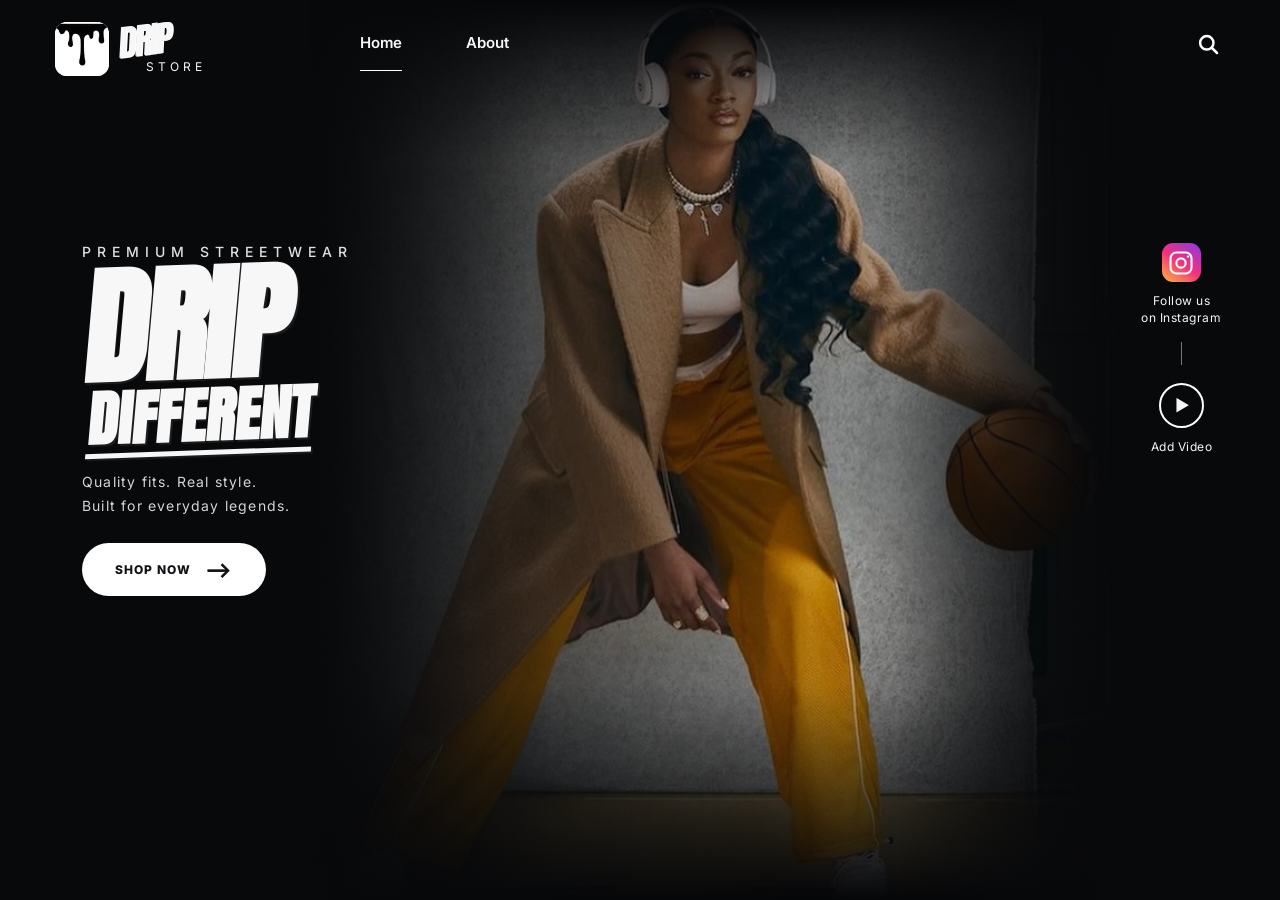
<file: index.html>
<!DOCTYPE html>
<html lang="en">
<head>
  <meta charset="UTF-8">
  <meta name="viewport" content="width=device-width, initial-scale=1.0">
  <meta name="theme-color" content="#08090b">
  <meta name="description" content="DRIP STORE — premium streetwear. Quality fits. Real style. Built for everyday legends.">
  <title>DRIP STORE — Drip Different</title>
  <link rel="preconnect" href="https://fonts.googleapis.com">
  <link rel="preconnect" href="https://fonts.gstatic.com" crossorigin>
  <link href="https://fonts.googleapis.com/css2?family=Anton&family=Inter:wght@300;400;500;600;700;800&display=swap" rel="stylesheet">
  <link rel="stylesheet" href="drip.css">
  <link rel="stylesheet" href="hero-image.css">
  <link rel="stylesheet" href="brand.css">
</head>
<body>
  <main class="hero" id="home">
    <div class="hero-photo" aria-hidden="true"></div>
    <div class="shade" aria-hidden="true"></div>
    <header class="topbar">
      <a class="brand" href="index.html" aria-label="Drip Store home">
        <span class="brand-image"><img src="assets/logo.jpeg" alt=""></span>
        <span class="brand-type">
          <span class="brand-word">DRIP</span>
          <span class="brand-sub">STORE</span>
        </span>
      </a>
      <nav class="main-nav" aria-label="Main navigation">
        <a class="active" href="index.html">Home</a>
        <a href="about.html">About</a>
      </nav>
      <button class="search-toggle icon-button" id="searchToggle" aria-label="Open search" aria-expanded="false">
        <svg viewBox="0 0 24 24" aria-hidden="true"><circle cx="10.8" cy="10.8" r="6.7"></circle><path d="m16 16 5 5"></path></svg>
      </button>
    </header>

    <form class="search-panel" id="searchPanel" role="search">
      <label class="sr-only" for="siteSearch">Search the store</label>
      <input id="siteSearch" type="search" placeholder="Search streetwear..." autocomplete="off">
      <button type="submit">Search</button>
    </form>

    <section class="hero-copy" aria-labelledby="heroTitle">
      <p class="eyebrow">PREMIUM STREETWEAR</p>
      <h1 id="heroTitle">DRIP <span>DIFFERENT</span></h1>
      <p class="intro">Quality fits. Real style.<br>Built for everyday legends.</p>
      <a class="shop-button" href="about.html">SHOP NOW <span aria-hidden="true">⟶</span></a>
    </section>

    <aside class="social-rail" aria-label="Social media">
      <a class="instagram-mark" href="https://www.instagram.com/" target="_blank" rel="noreferrer" aria-label="Follow us on Instagram">
        <svg viewBox="0 0 24 24" aria-hidden="true"><rect x="3" y="3" width="18" height="18" rx="5"></rect><circle cx="12" cy="12" r="4"></circle><circle class="dot" cx="18" cy="6.5" r="1"></circle></svg>
      </a>
      <p>Follow us<br>on Instagram</p>
      <span class="rail-line"></span>
      <button class="video-button" id="videoButton" aria-label="Add or view video"><span>▶</span></button>
      <p>Add Video</p>
    </aside>
    <div class="mobile-social"><a href="https://www.instagram.com/" target="_blank" rel="noreferrer">Instagram ↗</a><button id="mobileVideoButton">Add Video</button></div>
  </main>

  <dialog class="video-dialog" id="videoDialog">
    <button class="dialog-close" id="closeVideo" aria-label="Close dialog">×</button>
    <h2>DRIP STORE VIDEO</h2>
    <p>Add your brand video by editing the video source in <code>drip.js</code>.</p>
    <video id="brandVideo" controls playsinline hidden></video>
    <p class="small-note">Tip: place your video in the <code>assets</code> folder and set its path in the script.</p>
  </dialog>
  <script src="drip.js"></script>
</body>
</html>
</file>
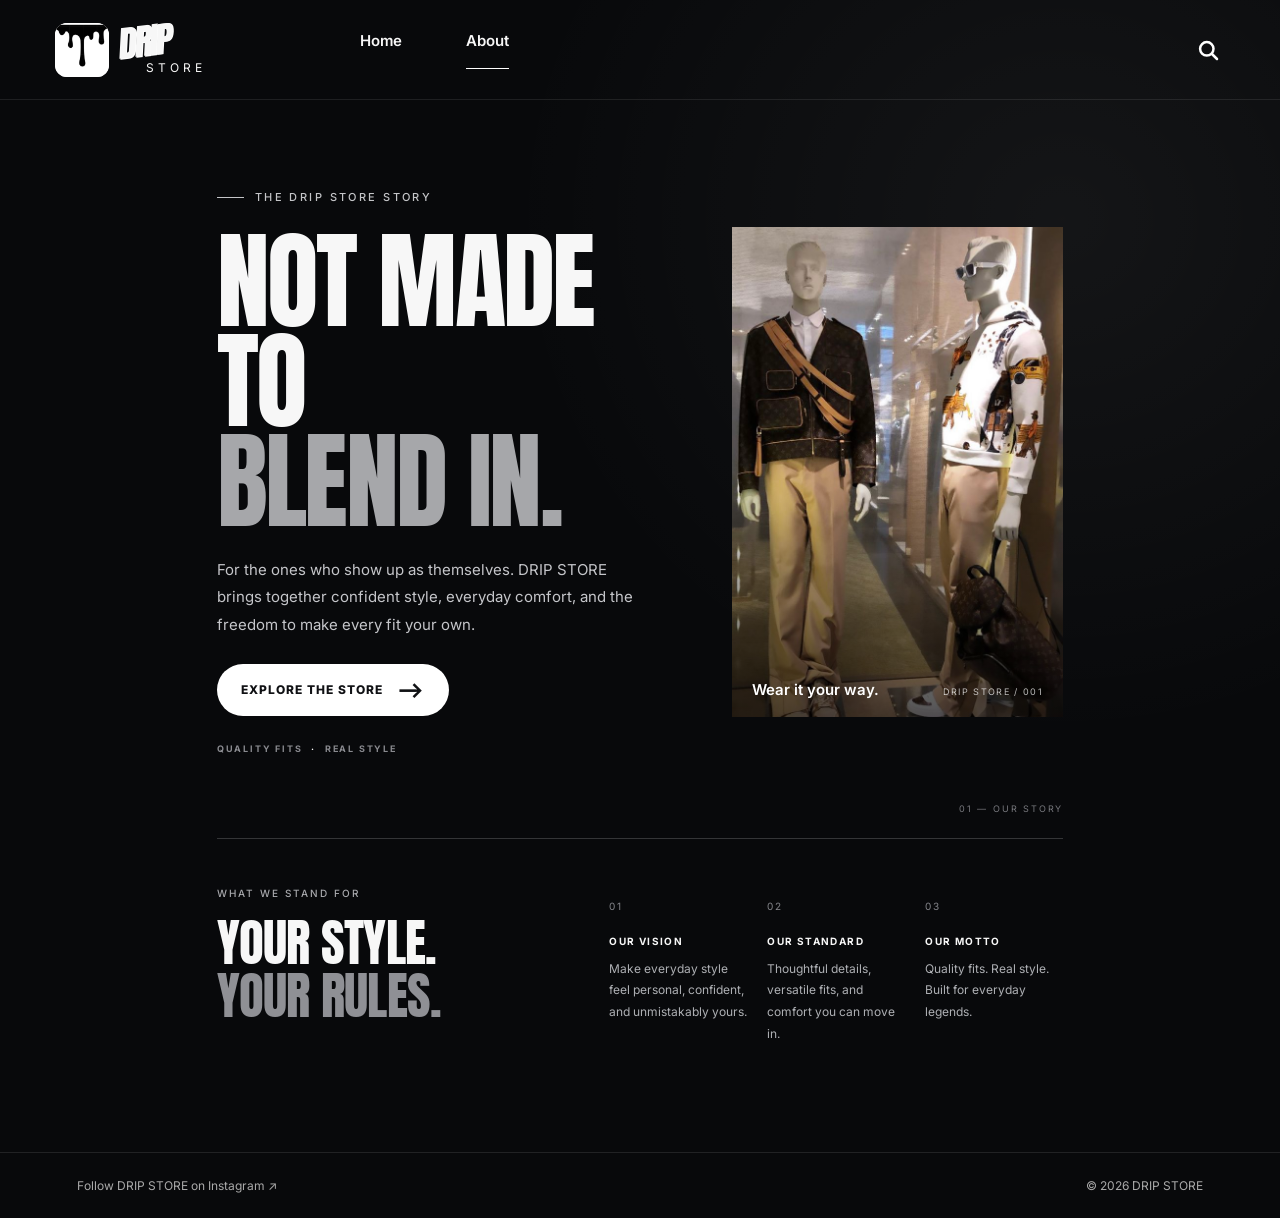
<file: about.html>
<!DOCTYPE html>
<html lang="en">
<head>
  <meta charset="UTF-8">
  <meta name="viewport" content="width=device-width, initial-scale=1.0">
  <meta name="theme-color" content="#08090b">
  <title>About — DRIP STORE</title>
  <link rel="preconnect" href="https://fonts.googleapis.com">
  <link rel="preconnect" href="https://fonts.gstatic.com" crossorigin>
  <link href="https://fonts.googleapis.com/css2?family=Anton&family=Inter:wght@300;400;500;600;700;800&display=swap" rel="stylesheet">
  <link rel="stylesheet" href="drip.css">
  <link rel="stylesheet" href="brand.css">
  <link rel="stylesheet" href="about.css">
</head>
<body class="about-page">
  <header class="topbar about-topbar">
    <a class="brand" href="index.html" aria-label="Drip Store home"><span class="brand-image"><img src="assets/logo.jpeg" alt=""></span><span class="brand-type"><span class="brand-word">DRIP</span><span class="brand-sub">STORE</span></span></a>
    <nav class="main-nav" aria-label="Main navigation"><a href="index.html">Home</a><a class="active" href="about.html">About</a></nav>
    <a class="search-toggle icon-button" href="index.html#searchToggle" aria-label="Go to search"><svg viewBox="0 0 24 24" aria-hidden="true"><circle cx="10.8" cy="10.8" r="6.7"></circle><path d="m16 16 5 5"></path></svg></a>
  </header>
  <main class="about-content">
    <section class="about-intro" aria-labelledby="about-title">
      <div class="about-intro-copy">
        <p class="eyebrow"><span class="about-eyebrow-line"></span> The Drip Store story</p>
        <h1 id="about-title">NOT MADE TO<br><span>BLEND IN.</span></h1>
        <p class="about-lead">For the ones who show up as themselves. DRIP STORE brings together confident style, everyday comfort, and the freedom to make every fit your own.</p>
        <a class="shop-button" href="index.html">EXPLORE THE STORE <span aria-hidden="true">⟶</span></a>
        <p class="about-signoff">QUALITY FITS <span aria-hidden="true">·</span> REAL STYLE</p>
      </div>
      <figure class="about-image">
        <img src="assets/about.jpeg" alt="A confident athlete in a relaxed, expressive streetwear look">
        <figcaption><span>Wear it your way.</span><span>DRIP STORE / 001</span></figcaption>
      </figure>
      <span class="about-index" aria-hidden="true">01 — OUR STORY</span>
    </section>

    <section class="about-values" aria-labelledby="values-title">
      <div class="values-heading">
        <p class="eyebrow">What we stand for</p>
        <h2 id="values-title">YOUR STYLE.<br><span>YOUR RULES.</span></h2>
      </div>
      <div class="about-columns">
        <article>
          <span class="value-number">01</span>
          <h3>OUR VISION</h3>
          <p>Make everyday style feel personal, confident, and unmistakably yours.</p>
        </article>
        <article>
          <span class="value-number">02</span>
          <h3>OUR STANDARD</h3>
          <p>Thoughtful details, versatile fits, and comfort you can move in.</p>
        </article>
        <article>
          <span class="value-number">03</span>
          <h3>OUR MOTTO</h3>
          <p>Quality fits. Real style. Built for everyday legends.</p>
        </article>
      </div>
    </section>
  </main>
  <footer class="site-footer"><a href="https://www.instagram.com/" target="_blank" rel="noreferrer">Follow DRIP STORE on Instagram ↗</a><span>© <span id="year"></span> DRIP STORE</span></footer>
  <script src="drip.js"></script>
</body>
</html>
</file>
<file: drip.css>
*{box-sizing:border-box} :root{--black:#08090b;--white:#f7f7f7;--muted:#c5c6ca} html{scroll-behavior:smooth} body{margin:0;background:var(--black);color:var(--white);font-family:Inter,Arial,sans-serif} a{color:inherit;text-decoration:none} button,input{font:inherit} button{color:inherit} .hero{position:relative;min-height:100svh;overflow:hidden;background:#090a0c;isolation:isolate}.hero-photo{position:absolute;inset:0 12% 0 24%;z-index:-3;background-image:url('assets/WhatsApp%20Image%202026-10-12%20at%2009.30.40.jpeg');background-size:cover;background-position:center 42%;filter:contrast(1.04)}.shade{position:absolute;inset:0;z-index:-2;background:linear-gradient(90deg,#08090bf7 0%,#08090be8 22%,#08090b91 39%,#08090b12 66%,#08090bf5 89%,#08090b 100%),linear-gradient(0deg,#08090b55,transparent 35%)}.topbar{position:relative;z-index:5;display:flex;align-items:flex-start;gap:clamp(40px,12vw,170px);padding:22px 4.3%}.brand{width:128px;display:flex;flex-direction:column;align-items:center;line-height:.8;flex-shrink:0}.crown{font-size:31px;line-height:.85;transform:rotate(-9deg);font-family:Arial,sans-serif}.brand-word{font-family:Anton,Impact,sans-serif;font-size:43px;letter-spacing:-2px;transform:skew(-10deg) rotate(-7deg);text-shadow:1px 1px 0 #fff}.brand-sub{font-size:12px;letter-spacing:4px;margin:7px 0 0 34px}.main-nav{display:flex;gap:64px;padding-top:11px;font-size:15px;font-weight:600}.main-nav a{position:relative;padding-bottom:19px}.main-nav a:after{content:"";position:absolute;left:0;right:100%;bottom:0;height:1px;background:white;transition:right .2s}.main-nav a:hover:after,.main-nav a.active:after{right:0}.icon-button{margin-left:auto;margin-top:5px;padding:5px;border:0;background:none;cursor:pointer}.icon-button svg{width:24px;height:24px;fill:none;stroke:white;stroke-width:2.5;stroke-linecap:round}.hero-copy{position:absolute;left:6.4%;top:27%;max-width:470px}.eyebrow{font-size:14px;letter-spacing:6px;font-weight:500;margin:0 0 15px;color:#e0e0e2}.hero-copy h1{font-family:Anton,Impact,sans-serif;font-size:clamp(76px,10vw,145px);line-height:.77;letter-spacing:-2px;margin:0 0 30px;transform:skew(-7deg) rotate(-2deg);text-shadow:2px 2px 0 rgba(255,255,255,.08)}.hero-copy h1 span{display:block;font-size:.47em;letter-spacing:0;margin:19px 0 0 12px;white-space:nowrap;text-decoration:underline;text-decoration-thickness:5px;text-underline-offset:9px}.intro{color:#d4d5d7;letter-spacing:1.2px;font-size:14px;line-height:1.7;margin:31px 0 26px}.shop-button{display:inline-flex;align-items:center;justify-content:center;gap:14px;min-width:184px;padding:19px 27px;border-radius:50px;background:#fff;color:#101114;font-size:12px;font-weight:800;letter-spacing:1px;transition:transform .2s,background .2s}.shop-button:hover{transform:translateY(-3px);background:#e9e9e9}.shop-button span{font-size:20px;line-height:10px}.social-rail{position:absolute;right:3.8%;top:27%;width:100px;display:flex;flex-direction:column;align-items:center;text-align:center;z-index:2}.instagram-mark{width:39px;height:39px;border-radius:11px;background:linear-gradient(35deg,#ffb83f,#f33179 48%,#8939e9);display:grid;place-items:center}.instagram-mark svg{width:28px;height:28px;fill:none;stroke:#fff;stroke-width:1.8}.instagram-mark .dot{fill:#fff;stroke:none}.social-rail p{font-size:12px;line-height:1.45;letter-spacing:.5px;margin:10px 0 15px}.rail-line{height:23px;width:1px;background:#777;margin:0 0 18px}.video-button{width:45px;height:45px;border:2px solid white;border-radius:50%;background:transparent;display:grid;place-items:center;cursor:pointer}.video-button span{font-size:16px;margin-left:3px}.search-panel{position:absolute;z-index:8;right:4%;top:76px;display:none;gap:8px;padding:10px;background:#151619;border:1px solid #3b3c40;border-radius:8px}.search-panel.open{display:flex}.search-panel input{width:220px;padding:10px;border:1px solid #555;background:#090a0c;color:white;border-radius:4px;outline:none}.search-panel button{padding:10px 14px;border:0;border-radius:4px;background:white;color:#111;font-weight:700;cursor:pointer}.mobile-social{display:none}.shop-section{padding:100px 8%;background:#f1f1f1;color:#101114;text-align:center}.shop-section .eyebrow{color:#5a5b60}.shop-section h2{font-family:Anton,Impact,sans-serif;font-size:clamp(38px,6vw,76px);text-transform:uppercase;margin:0 0 12px}.shop-section>p:not(.eyebrow){color:#555;font-size:15px}.shop-actions{margin-top:28px}.dark-button{background:#101114;color:#fff}.video-dialog{position:fixed;z-index:20;max-width:min(92vw,520px);width:100%;border:1px solid #3a3a3a;border-radius:14px;background:#101114;color:#fff;padding:35px;box-shadow:0 20px 80px #000a}.video-dialog::backdrop{background:#000b;backdrop-filter:blur(5px)}.video-dialog h2{font-family:Anton,Impact,sans-serif;font-size:35px}.video-dialog p{color:#c8c8c8;line-height:1.6}.dialog-close{position:absolute;right:13px;top:7px;border:0;background:none;font-size:32px;cursor:pointer}.small-note{font-size:12px}.sr-only{position:absolute;width:1px;height:1px;padding:0;margin:-1px;overflow:hidden;clip:rect(0,0,0,0);white-space:nowrap;border:0}.about-page{min-height:100vh;background:radial-gradient(ellipse at 85% 0%,#272a30 0,transparent 40%),#08090b}.about-topbar{align-items:center}.about-content{max-width:1000px;margin:8vh auto 10vh;padding:0 6%}.about-content>.eyebrow{margin-bottom:25px}.about-content h1{font-family:Anton,Impact,sans-serif;font-size:clamp(58px,10vw,120px);line-height:.92;margin:0 0 30px}.about-content h1 span{color:#bfc0c3}.about-lead{max-width:640px;color:#d1d1d4;font-size:18px;line-height:1.8}.about-columns{display:grid;grid-template-columns:repeat(3,1fr);gap:28px;margin:65px 0}.about-columns article{border-top:1px solid #56575b;padding-top:18px}.about-columns h2{font-size:13px;letter-spacing:2px}.about-columns p{color:#bfc0c3;font-size:14px;line-height:1.8}.site-footer{display:flex;justify-content:space-between;gap:20px;padding:25px 6%;border-top:1px solid #292a2e;color:#aaa;font-size:12px}.site-footer a:hover{color:white}
@media(max-width:760px){.hero{min-height:100svh}.hero-photo{inset:0 0 0 0;background-position:58% center;opacity:.76}.shade{background:linear-gradient(90deg,#08090bf2 0%,#08090bc9 44%,#08090b45 100%),linear-gradient(0deg,#08090b90 0%,transparent 65%)}.topbar{padding:19px 5%;gap:30px;align-items:flex-start}.brand{width:91px}.crown{font-size:24px}.brand-word{font-size:34px}.brand-sub{font-size:9px;letter-spacing:3px}.main-nav{gap:23px;padding-top:9px;font-size:13px}.main-nav a{padding-bottom:13px}.icon-button{margin-top:2px}.icon-button svg{width:22px}.hero-copy{left:6%;top:31%;max-width:85%}.eyebrow{font-size:10px;letter-spacing:4px}.hero-copy h1{font-size:clamp(70px,18vw,112px)}.hero-copy h1 span{font-size:.43em;margin-top:16px;text-decoration-thickness:3px;text-underline-offset:6px}.intro{font-size:12px;margin-top:27px}.shop-button{min-width:158px;padding:16px 22px;font-size:11px}.social-rail{display:none}.mobile-social{position:absolute;right:6%;bottom:22px;display:flex;gap:18px;align-items:center;font-size:11px}.mobile-social button{background:none;border:1px solid #777;border-radius:20px;padding:9px 12px;font-size:11px}.shop-section{padding:75px 7%}.about-topbar{align-items:flex-start}.about-content{margin:8vh auto}.about-content h1{font-size:clamp(58px,14vw,92px)}.about-lead{font-size:15px}.about-columns{grid-template-columns:1fr;gap:20px;margin:42px 0}.site-footer{flex-direction:column}.search-panel{right:4%;top:70px;left:4%}.search-panel input{min-width:0;width:100%}}@media(prefers-reduced-motion:reduce){html{scroll-behavior:auto}*,*:before,*:after{transition:none!important}}
</file>
<file: hero-image.css>
.hero-photo {
  background-image:
    linear-gradient(90deg, #08090b 0%, transparent 30%, transparent 72%, #08090b 100%),
    linear-gradient(0deg, #08090b 0%, transparent 24%, transparent 82%, #08090b 100%),
    url("assets/hero.jpeg");
  animation: hero-image-fade-in 900ms ease-out both;
}

@keyframes hero-image-fade-in {
  from {
    filter: contrast(1.04) opacity(0);
  }

  to {
    filter: contrast(1.04) opacity(1);
  }
}

@media (prefers-reduced-motion: reduce) {
  .hero-photo {
    animation: none;
  }
}
</file>
<file: brand.css>
.topbar .brand {
  width: auto;
  flex-direction: row;
  align-items: center;
  gap: 10px;
}

.brand-image {
  position: relative;
  display: block;
  width: 54px;
  height: 54px;
  flex: 0 0 54px;
  overflow: hidden;
  border-radius: 12px;
  background: #fff;
  animation: brand-fade-in 900ms ease-out 150ms both;
}

.brand-image img {
  position: absolute;
  top: -114%;
  left: -38%;
  width: 176%;
  max-width: none;
  height: auto;
}

.brand-type {
  display: flex;
  flex-direction: column;
  align-items: flex-start;
  line-height: 0.8;
  animation: brand-fade-in 900ms ease-out 250ms both;
}

@keyframes brand-fade-in {
  from {
    opacity: 0;
    transform: translateY(6px);
  }

  to {
    opacity: 1;
    transform: translateY(0);
  }
}

.brand-type .brand-word {
  font-size: 36px;
}

.brand-type .brand-sub {
  margin: 7px 0 0 27px;
}

@media (max-width: 760px) {
  .topbar .brand {
    width: auto;
    gap: 7px;
  }

  .brand-image {
    width: 42px;
    height: 42px;
    flex-basis: 42px;
    border-radius: 10px;
  }

  .brand-type .brand-word {
    font-size: 30px;
  }

  .brand-type .brand-sub {
    margin: 5px 0 0 22px;
    font-size: 8px;
  }
}

@media (prefers-reduced-motion: reduce) {
  .brand-image,
  .brand-type {
    animation: none;
  }
}
</file>
<file: about.css>
.about-page {
  background:
    radial-gradient(ellipse at 83% 18%, rgb(255 255 255 / 5%), transparent 37%),
    #08090b;
}

.about-topbar {
  min-height: 100px;
  align-items: center;
  border-bottom: 1px solid rgb(255 255 255 / 9%);
}

.about-topbar .main-nav {
  padding-top: 0;
}

.about-content {
  width: min(1200px, 100%);
  margin: 0 auto;
  padding: 44px 6% 100px;
}

.about-intro {
  position: relative;
  display: grid;
  min-height: 520px;
  grid-template-columns: 1fr 0.78fr;
  align-items: center;
  gap: clamp(35px, 7vw, 100px);
  padding: 22px 0 60px;
}

.about-intro-copy {
  position: relative;
  z-index: 1;
  padding: 24px 0;
  animation: about-rise-in 700ms ease-out both;
}

.about-intro .eyebrow {
  display: flex;
  align-items: center;
  gap: 11px;
  margin: 0 0 28px;
  color: #c4c5c8;
  font-size: 11px;
  letter-spacing: 0.22em;
  text-transform: uppercase;
}

.about-eyebrow-line {
  width: 27px;
  height: 1px;
  background: #c4c5c8;
}

.about-intro h1 {
  margin: 0;
  font-family: Anton, Impact, sans-serif;
  font-size: clamp(60px, 8.3vw, 112px);
  font-weight: 400;
  letter-spacing: -0.025em;
  line-height: 0.94;
}

.about-intro h1 span {
  color: #a6a7aa;
}

.about-lead {
  max-width: 440px;
  margin: 24px 0 25px;
  color: #c5c6ca;
  font-size: 15px;
  line-height: 1.85;
}

.about-intro .shop-button {
  min-height: 52px;
  padding: 16px 24px;
}

.about-signoff {
  margin: 27px 0 0;
  color: #898a8f;
  font-size: 9px;
  font-weight: 700;
  letter-spacing: 0.2em;
}

.about-signoff span {
  padding: 0 5px;
  color: #fff;
}

.about-image {
  position: relative;
  width: 100%;
  height: min(490px, 58vw);
  min-height: 340px;
  margin: 0;
  overflow: hidden;
  background: #252629;
  animation: about-rise-in 800ms ease-out 120ms both;
}

.about-image::after {
  position: absolute;
  inset: 45% 0 0;
  background: linear-gradient(transparent, rgb(0 0 0 / 68%));
  content: "";
  pointer-events: none;
}

.about-image img {
  display: block;
  width: 100%;
  height: 100%;
  object-fit: cover;
  object-position: center 39%;
  transition: transform 600ms ease;
}

.about-image:hover img {
  transform: scale(1.035);
}

.about-image figcaption {
  position: absolute;
  z-index: 1;
  right: 20px;
  bottom: 18px;
  left: 20px;
  display: flex;
  align-items: baseline;
  justify-content: space-between;
  gap: 12px;
  color: #fff;
}

.about-image figcaption span:first-child {
  font-size: 15px;
  font-weight: 600;
}

.about-image figcaption span:last-child {
  color: rgb(255 255 255 / 72%);
  font-size: 9px;
  letter-spacing: 0.15em;
}

.about-index {
  position: absolute;
  right: 0;
  bottom: 24px;
  color: #77787d;
  font-size: 9px;
  letter-spacing: 0.2em;
}

.about-values {
  display: grid;
  grid-template-columns: 0.8fr 1.2fr;
  gap: clamp(32px, 7vw, 100px);
  padding: 48px 0 8px;
  border-top: 1px solid rgb(255 255 255 / 18%);
  animation: about-rise-in 700ms ease-out 180ms both;
}

.values-heading .eyebrow {
  margin: 0 0 17px;
  color: #a8a9ad;
  font-size: 10px;
  letter-spacing: 0.2em;
  text-transform: uppercase;
}

.values-heading h2 {
  margin: 0;
  font-family: Anton, Impact, sans-serif;
  font-size: clamp(34px, 4vw, 52px);
  font-weight: 400;
  letter-spacing: -0.015em;
  line-height: 1.04;
}

.values-heading h2 span {
  color: #8f9095;
}

.about-values .about-columns {
  display: grid;
  grid-template-columns: repeat(3, minmax(0, 1fr));
  gap: 20px;
  margin: 0;
}

.about-values .about-columns article {
  min-width: 0;
  padding: 7px 0 0;
  border: 0;
}

.value-number {
  display: inline-block;
  margin-bottom: 23px;
  color: #85868b;
  font-size: 10px;
  letter-spacing: 0.15em;
}

.about-values .about-columns h3 {
  margin: 0 0 11px;
  font-size: 10px;
  letter-spacing: 0.14em;
}

.about-values .about-columns p {
  margin: 0;
  color: #aeb0b4;
  font-size: 12px;
  line-height: 1.8;
}

.about-page .site-footer {
  border-top-color: rgb(255 255 255 / 10%);
}

@keyframes about-rise-in {
  from {
    opacity: 0;
    transform: translateY(16px);
  }

  to {
    opacity: 1;
    transform: translateY(0);
  }
}

@media (max-width: 760px) {
  .about-topbar {
    min-height: 82px;
  }

  .about-content {
    padding: 28px 6% 65px;
  }

  .about-intro {
    min-height: 0;
    grid-template-columns: 1fr;
    gap: 30px;
    padding: 22px 0 44px;
  }

  .about-intro-copy {
    padding: 12px 0 0;
  }

  .about-intro .eyebrow {
    margin-bottom: 20px;
    font-size: 9px;
  }

  .about-intro h1 {
    font-size: clamp(58px, 15vw, 94px);
  }

  .about-lead {
    max-width: 500px;
    margin: 20px 0;
    font-size: 14px;
  }

  .about-signoff {
    margin-top: 20px;
  }

  .about-image {
    height: min(112vw, 470px);
    min-height: 300px;
  }

  .about-index {
    bottom: 18px;
  }

  .about-values {
    grid-template-columns: 1fr;
    gap: 29px;
    padding-top: 32px;
  }

  .values-heading h2 {
    font-size: 39px;
  }

  .about-values .about-columns {
    grid-template-columns: 1fr;
    gap: 0;
  }

  .about-values .about-columns article {
    display: grid;
    grid-template-columns: 36px 1fr;
    column-gap: 10px;
    padding: 16px 0;
    border-top: 1px solid rgb(255 255 255 / 12%);
  }

  .value-number {
    grid-row: span 2;
    margin: 2px 0 0;
  }

  .about-values .about-columns h3 {
    margin-bottom: 7px;
  }

  .about-values .about-columns p {
    max-width: 420px;
  }
}

@media (prefers-reduced-motion: reduce) {
  .about-intro-copy,
  .about-image,
  .about-values {
    animation: none;
  }

  .about-image img {
    transition: none;
  }
}
</file>
